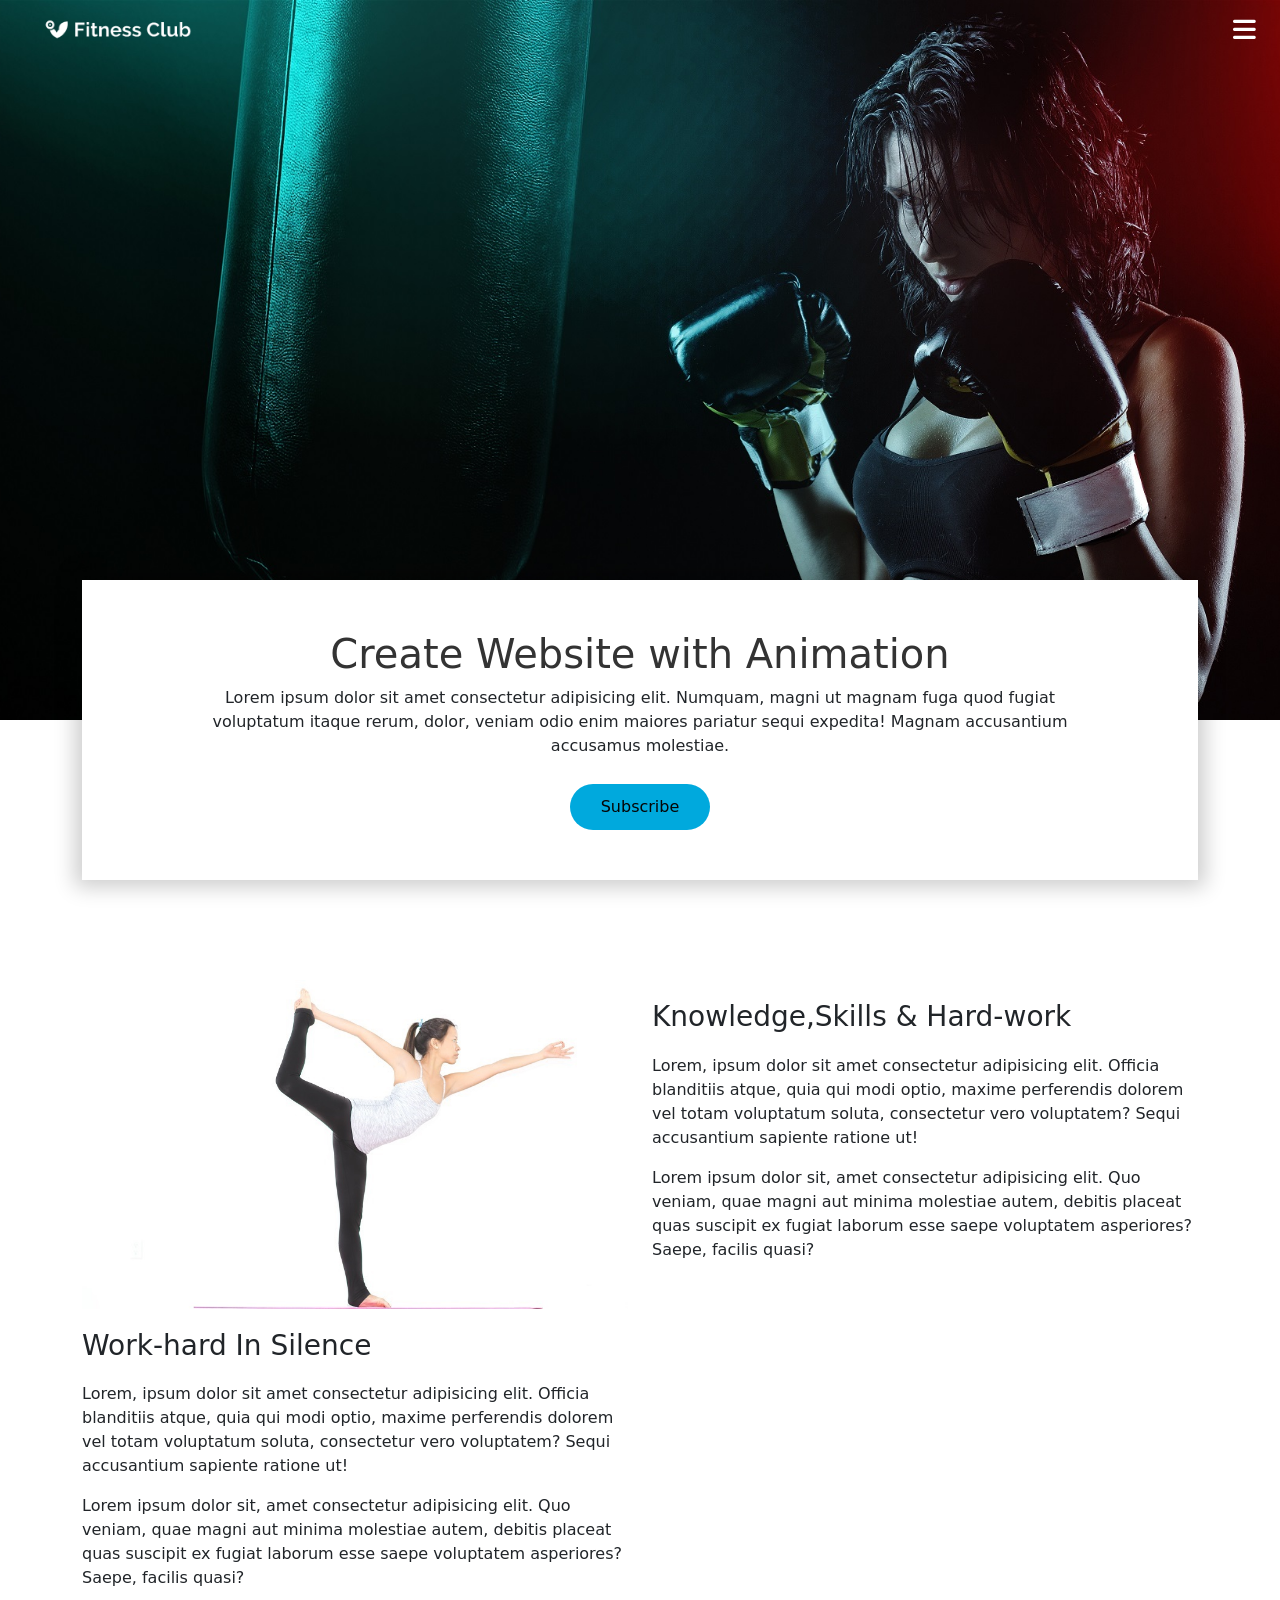
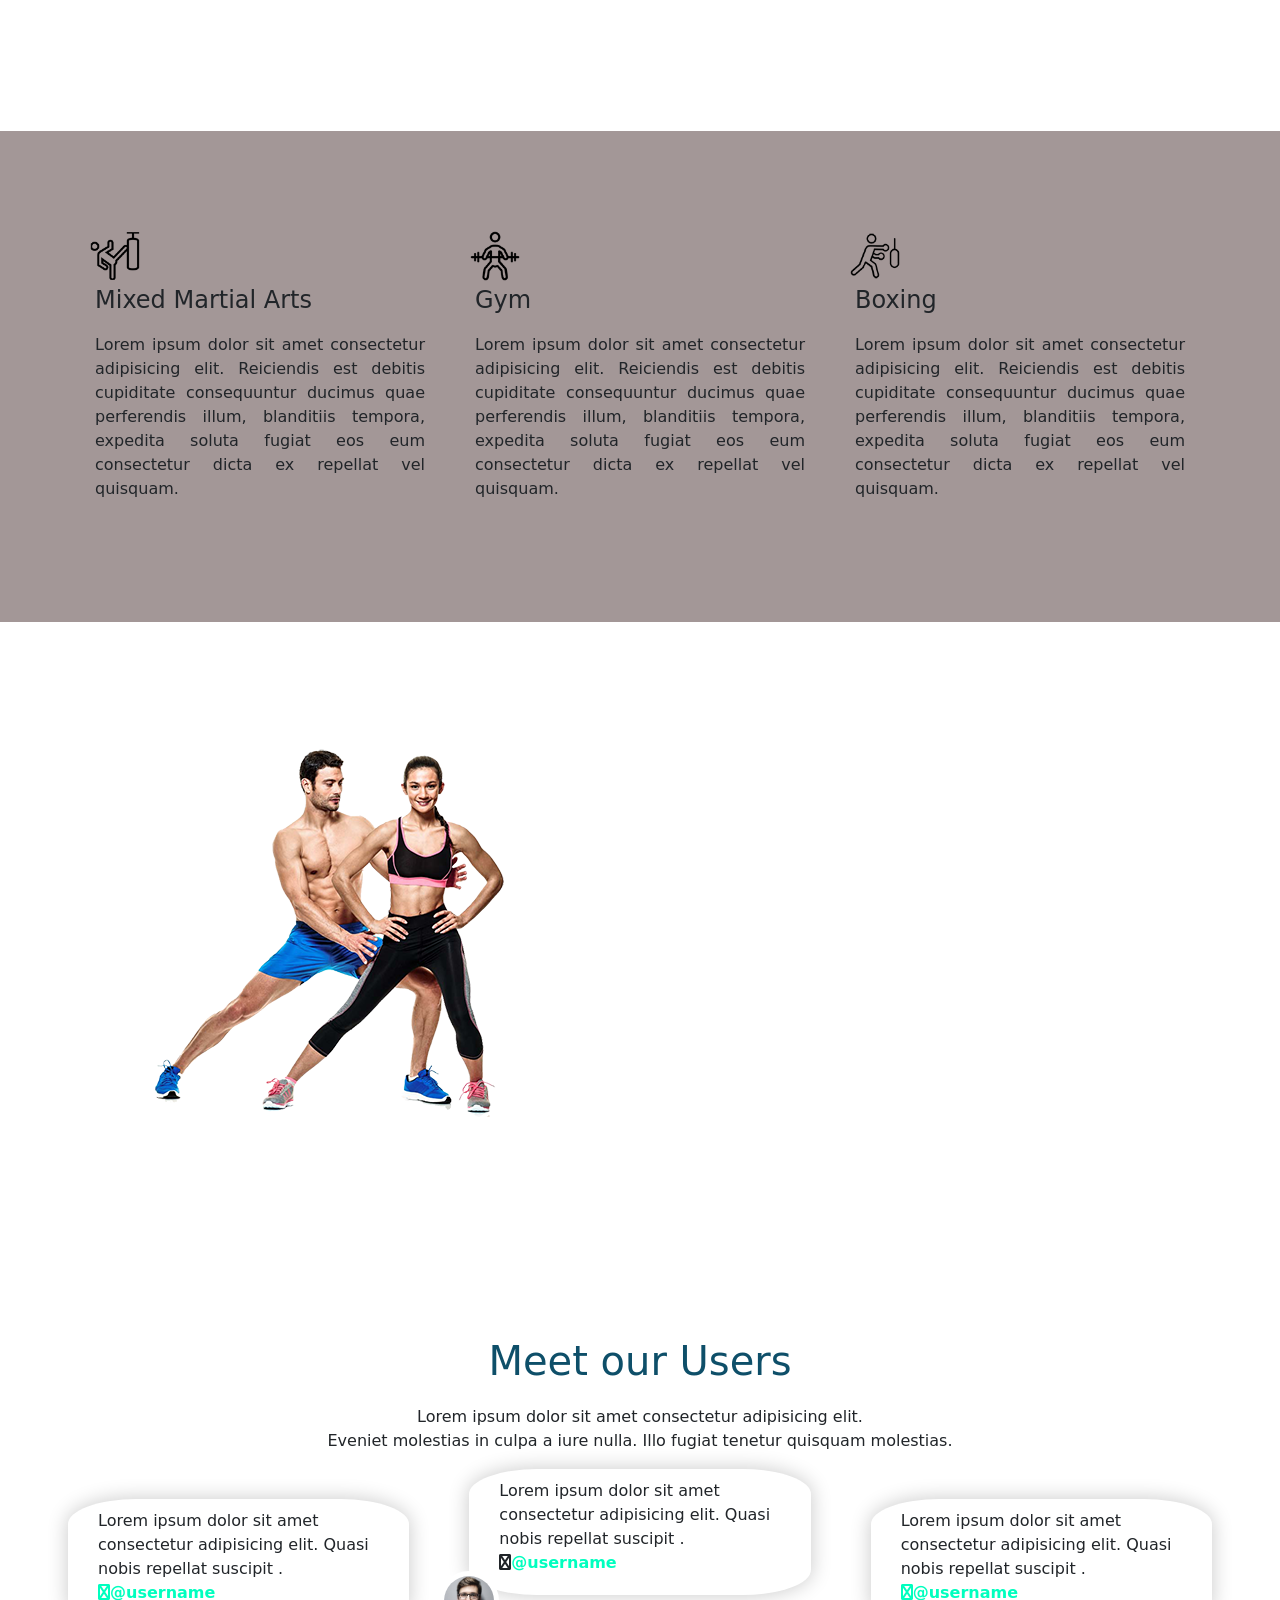
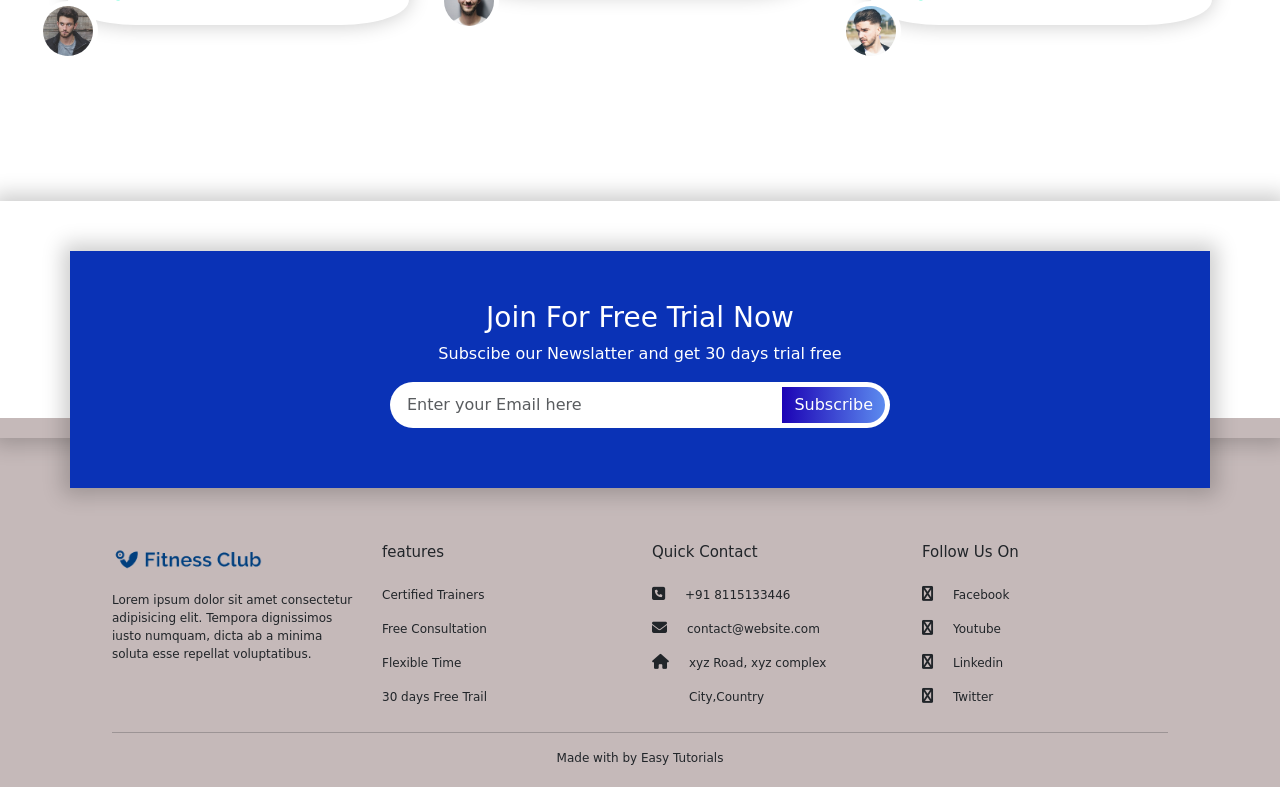
<file: Fitness_website/index.html>
<!DOCTYPE html>
<html lang="en">
<head>
    <meta charset="UTF-8">
    <meta http-equiv="X-UA-Compatible" content="IE=edge">
    <meta name="viewport" content="width=device-width, initial-scale=1.0">
    <title>Fitness Website</title>
    <link rel="stylesheet" href="index.css">
    <link rel="stylesheet" href="https://cdn.jsdelivr.net/npm/bootstrap@5.3.0-alpha3/dist/css/bootstrap.min.css">
    <script src="https://cdn.jsdelivr.net/npm/bootstrap@5.3.0-alpha3/dist/js/bootstrap.bundle.min.js" ></script>
    <link rel="stylesheet" href="https://cdnjs.cloudflare.com/ajax/libs/font-awesome/6.4.0/css/all.min.css">
    <link rel="stylesheet" href="https://cdnjs.cloudflare.com/ajax/libs/animate.css/4.1.1/animate.min.css">

</head>
<body>
    <!-- Header -->

    <section id="header">
        <nav>
            <nav class="navbar navbar-light">
                <div class="container-fluid">
                  <a class="navbar-brand" href="#"><img src="images/logo-white.png" ></a>
                  <button class="navbar-toggler" type="button" data-bs-toggle="collapse" data-bs-target="#navbarNav" aria-controls="navbarNav" aria-expanded="false" aria-label="Toggle navigation">
                    <i class="fa fa-bars"></i>
                  </button>
                  <div class="collapse navbar-collapse" id="navbarNav">
                    <ul class="navbar-nav">
                      <li class="nav-item">
                        <a class="nav-link"  href="#top">Home</a>
                      </li>
                      <li class="nav-item">
                        <a class="nav-link" href="#about">ABOUT US</a>
                      </li>
                      <li class="nav-item">
                        <a class="nav-link" href="#services">SERVICES</a>
                      </li>
                      <li class="nav-item">
                        <a class="nav-link " href="#features">FEATURES</a>
                      </li>
                      <li class="nav-item">
                        <a class="nav-link " href="#testimonial">REVIEW</a>
                      </li>
                      <li class="nav-item">
                        <a class="nav-link " href="#footer">CONTACT US</a>
                      </li>
                    </ul>
                  </div>
                </div>
              </nav>
        </nav>

    </section>

    <!-- Welcome Section -->

    <section id="welcome">
      <div class="container">
        <div class=" welcome text-center wow fadeInUp">
          <h1>Create Website with Animation</h1>
          <p>Lorem ipsum dolor sit amet consectetur adipisicing elit. Numquam, magni ut magnam fuga quod fugiat voluptatum itaque rerum, dolor, veniam odio enim maiores pariatur sequi expedita! Magnam accusantium accusamus molestiae.</p>
          <button type="submit" class="btn home-btn">Subscribe</button>
        </div>
      </div>
    </section>

    <!-- About_us Section -->
    <section id="about">
      <div class="container">
        <div class="row">
          <div class="col-md-6 text-center " class="wow slideInLeft"><img src="images/run.jpg"class="img-fluid"></div>
          <div class="col-md-6 text-justify wow fadeInRight">
            <h3>Knowledge,Skills & Hard-work</h3>
            <p>Lorem, ipsum dolor sit amet consectetur adipisicing elit. Officia blanditiis atque, quia qui modi optio, maxime perferendis dolorem vel totam voluptatum soluta, consectetur vero voluptatem? Sequi accusantium sapiente ratione ut!</p> <p>Lorem ipsum dolor sit, amet consectetur adipisicing elit. Quo veniam, quae magni aut minima molestiae autem, debitis placeat quas suscipit ex fugiat laborum esse saepe voluptatem asperiores? Saepe, facilis quasi?</p></div>
          <div class="col-md-6 text-justify wow fadeInLeft">
            <h3>Work-hard In Silence</h3>
            <p>Lorem, ipsum dolor sit amet consectetur adipisicing elit. Officia blanditiis atque, quia qui modi optio, maxime perferendis dolorem vel totam voluptatum soluta, consectetur vero voluptatem? Sequi accusantium sapiente ratione ut!</p> <p>Lorem ipsum dolor sit, amet consectetur adipisicing elit. Quo veniam, quae magni aut minima molestiae autem, debitis placeat quas suscipit ex fugiat laborum esse saepe voluptatem asperiores? Saepe, facilis quasi?</p></div>
            <div class="col-md-6 wow fadeInRight">
              <div class=" embed-responsive embed-responsive-16by9">
                <iframe width="560" height="315" src="https://www.youtube.com/embed/X655B4ISakg" title="YouTube video player" frameborder="0" allow="accelerometer; autoplay; clipboard-write; encrypted-media; gyroscope; picture-in-picture; web-share" allowfullscreen></iframe>
               </div>
            </div>
           </div>
      </div>
    </section>

    <!-- Services Section -->

    <section id="services">
      <div class="container">
        <div class="row wow fadeInUp">
          <div class="col-md-4">
            <img src="images/mma.png" class="wow fadeInRight dalay-1s">
            <h4  class="wow fadeInRight delay-2s">Mixed Martial Arts</h4>
            <p>Lorem ipsum dolor sit amet consectetur adipisicing elit. Reiciendis est debitis cupiditate consequuntur ducimus quae perferendis illum, blanditiis tempora, expedita soluta fugiat eos eum consectetur dicta ex repellat vel quisquam.</p>
          </div>
          <div class="col-md-4">
            <img src="images/gym.png" alt="">
            <h4>Gym</h4>
            <p>Lorem ipsum dolor sit amet consectetur adipisicing elit. Reiciendis est debitis cupiditate consequuntur ducimus quae perferendis illum, blanditiis tempora, expedita soluta fugiat eos eum consectetur dicta ex repellat vel quisquam.</p>
          </div>
          <div class="col-md-4">
            <img src="images/boxing.png" alt="">
            <h4>Boxing</h4>
            <p>Lorem ipsum dolor sit amet consectetur adipisicing elit. Reiciendis est debitis cupiditate consequuntur ducimus quae perferendis illum, blanditiis tempora, expedita soluta fugiat eos eum consectetur dicta ex repellat vel quisquam.</p>
          </div>
         
        </div>
      </div>
    </section>

    <!-- Feature Section -->

    <section id="features">
      <div class="container">
        <div class="row ">
          <div class="col-md-6">
            <img src="images/feature.png" class="img-fluid">
          </div>
          <div class="col-md-6">
            <div class="feature-box">
              <div class="feature-left">
                <i class="fa fa-trophy"></i>

              </div>
              <div class="feature-right">
                <h4>Certified Trainers</h4>
                <p>Lorem ipsum dolor sit amet, consectetur adipisicing elit. Velit aperiam reprehenderit .</p>
              </div>
            </div>

            <div class="feature-box">
              <div class="feature-left">
                <i class="fa fa-heartbeat"></i>

              </div>
              <div class="feature-right">
                <h4>Free Consultantation</h4>
                <p>Lorem ipsum dolor sit amet, consectetur adipisicing elit. Velit aperiam reprehenderit .  </p>
              </div>
            </div>

            <div class="feature-box">
              <div class="feature-left">
                <i class="fa fa-linkedin-square" ></i>

              </div>
              <div class="feature-right">
                <h4>Flexible Time</h4>
                <p>Lorem ipsum dolor sit amet, consectetur adipisicing elit. Velit aperiam reprehenderit .</p>
              </div>
            </div>
          </div>
          
        </div>
      </div>
    </section>

    <!-- Testimonial-Section -->

    <section id="testimonial">
      <div class="cotainer">
        <h1 class="text-center">Meet our Users</h1>
        <p class="text-center">Lorem ipsum dolor sit amet consectetur adipisicing elit. <br> Eveniet molestias in culpa a iure nulla. Illo fugiat tenetur quisquam molestias.</p>
        <div class="row">
          <div class="col-md-4">
            <p class="review">Lorem ipsum dolor sit amet consectetur adipisicing elit. Quasi nobis repellat suscipit . <br><i class="fa fa-twitter"></i><span>@username</span></p>
            <img src="images/user1.jpg">
          </div>
          
          <div class="col-md-4 middle">
            <p class="review">Lorem ipsum dolor sit amet consectetur adipisicing elit. Quasi nobis repellat suscipit . <br><i class="fa fa-twitter-square" ></i><span>@username</span></p>
            <img src="images/user2.jpg">
          </div>

          <div class="col-md-4">
            <p class="review">Lorem ipsum dolor sit amet consectetur adipisicing elit. Quasi nobis repellat suscipit . <br><i class="fa fa-twitter"></i><span>@username</span></p>
            <img src="images/user3.jpg">
          </div>
        </div>
      </div>
    </section>

    <!-- Subscribe-Section -->

    <section class="subscribe">
      <div class="container">
        <div class=" subscribe text-center">
          <h3>Join For Free Trial Now</h3>
          <p>Subscibe our Newslatter and get 30 days trial free</p>
          <div class="input-group">
            <input type="email" class="form-control" placeholder="Enter your Email here">
            <div class="input-group-append">
              <button type="submit" class="input-group-text btn">Subscribe</button>
            </div>
          </div>

        </div>
      </div>
    </section>

    <!-- Footer-Section -->

    <section id="footer">
      <div class="container">
        <div class="row">
          <div class="col-md-3">
            <img src="images/logo.png" class="footer-logo" alt="">
            <p>Lorem ipsum dolor sit amet consectetur adipisicing elit. Tempora dignissimos iusto numquam, dicta ab a minima soluta esse repellat voluptatibus.</p>
          </div>

          <div class="col-md-3">
            <h1>features</h1>
            <p>Certified Trainers</p>
            <p>Free Consultation</p>
            <p>Flexible Time</p>
            <p>30 days Free Trail</p>
          </div>

          <div class="col-md-3">
            <h1>Quick Contact</h1>
            <p><i class="fa fa-phone-square"></i>+91 8115133446</p>
            <p><i class="fa fa-envelope"></i>contact@website.com</p>
            <p><i class="fa fa-home"></i>xyz Road, xyz complex</p>
            <p class="city">City,Country</p>
          </div>

          <div class="col-md-3">
            <h1>Follow Us On</h1>
            <p><i class="fa fa-facebook"></i>Facebook</p>
            <p><i class="fa fa-youtube"></i>Youtube</p>
            <p><i class="fa fa-linkedin"></i>Linkedin</p>
            <p><i class="fa fa-twitter"></i>Twitter</p>
           
          </div>
        </div><hr>
        <p id="copyright">Made with <i class="fa fa-heart-o"></i>by Easy Tutorials </p>

      </div>
    </section>

    <!-- Smooth scroll js-->
    <script src="js/smooth-scroll.js"></script>
    <script>
      var scroll = new SmoothScroll('a[href*="#"]');
    </script>

    <!-- Animation Section -->
    <script src="js/wow.min.js"></script>
    <script>
      new WOW().init();
    </script>
    
</body>
</html>
</file>
<file: Fitness_website/index.css>
*{
    padding: 0;
    margin: 0;
}
#header{
    background-image: url(images/banner.jpg);
    height: 80vh;
    background-size: cover;
    background-position: center;
}
.navbar-nav li a{
    float: right;
    color: #fff!important;
}
.navbar-brand img{
    width: 150px;
    margin-left: 30px;
}
.navbar-toggler{
    border: none!important;
    outline: none!important;
}
nav .fa-bars{
    color: #fff!important;
    font-size: 26px;
}
/* Welcome CSS */
.welcome{
    padding: 50px 100px;
    margin-top: -140px ;
    background-color: white;
    box-shadow: 0 0 20px 7px rgba(0, 0,0,0.2);
}
.welcome h1{
    color: #333;
}
.welcome .home-btn{
    margin-top: 10px;
    padding: 10px 30px;
    border-radius: 30px;
    color: rgb(5, 5, 5);
    background-color: rgb(0, 169, 221);
}
.welcome .btn:focus{
    box-shadow: none;
}
.welcome .btn:hover{
    background-color: aqua;
}

/* About-section */

#about{
    padding-top:100px;
    padding-bottom: 100px;
}
#about .col-md-6{
    padding: 20px 1opx;
}
#about h3{
    margin: 20px auto;
}
/* service */
#services{
    background-color: rgb(163, 151, 151);
    padding-top: 80px;
    padding-bottom: 80px;
}
#services .col-md-4{  
    padding: 20px;
}
#services .col-md-4 h4{  
    padding: 5px;
}
#services .col-md-4 img{  
    width: 50px;
}
#services .col-md-4 p{  
    padding: 5px;
    text-align: justify;
}

/* features */

#features{
    padding-top: 100px;
    padding-bottom: 100px;
    background: linear-gradient(rgba(0,0,0,0.8),rgba(0,0,0,0.8)),url(images/feature-background.jpg);
    background-position: center;
    background-size: cover;
    background-attachment: fixed;
    color: #fff;
}
#features .col-md-6{
    padding: 20px;
}
.feature-box{
    height: 120px;
}
.feature-box .feature-left{
    height: 120px;
    width: 20%;
    float: left;
}
.feature-box .feature-left .fa{
    padding-top: 13px;
    font-size: 50px;
}
.feature-box .feature-right{
    height: 120px;
    width: 80%;
    float: left;
}
.feature-box .feature-right h4{
    padding-top: 10px;
    padding-left: 15px;
}
.feature-box .feature-right p{
    padding-left: 15px;
    text-align: left;
}
/* testimonial-section */
#testimonial{
    padding-top: 100px;
    padding-bottom: 100px;
    padding-left: 50px;
    padding-right: 50px;
}
#testimonial .col-md-4{
    padding: 10px 30px;
    /* box-shadow: 10px 10px 10px 10px black; */
    padding-bottom: 10px;
}
#testimonial p{
    border-radius: 50%;
}
#testimonial img{
    width: 60px;
    height: 60px;
    border-radius: 50%;
    margin-left: -30px;
    margin-top: -40px;
    border: 5px Solid white;
    margin-bottom: 30px;
}
.review{
    font-size: 16px;
    padding: 10px 10px 10px 30px;
    border-radius: 5px;
    box-shadow: 0px 0px 20px 1px rgba(0, 0, 0,0.2);
}
.review .fa-twitter{
    color: rgb(0, 255, 191);
}
#testimonial span{
    color: rgb(0, 255, 191);
    font-weight: 600;
    font-size: 16px;
}
#testimonial h1{
    margin-bottom: 20px;
    color: rgb(14, 79, 105);
}
#testimonial p{
    padding-bottom: 20px;
    /* color: bisque; */
    border-radius: 20%;
}
#testimonial .middle{
    margin-bottom: -30px;
    margin-top: -30px;

}

/* Subscibe-Section */
.subscribe{
    padding: 50px 30px;
    position: relative;
    box-shadow: 0 0 20px 7px rgba(0, 0, 0,0.2);
    margin-bottom: -100px;
}
.subscribe .container{
    background-color: rgb(10, 50, 182);
    padding: 0px;

}
.subscribe h3, .subscribe p{
    color: white;

}
.subscribe .input-group{
    border-radius: 30px;
    background-color: #fff;
    max-width: 500px;
    margin: 10px auto;
    padding: 5px;
}
.subscribe .form-control{
    border: none;
    background: transparent;
}
.subscribe .form-control:focus{
    box-shadow: none;
    background: transparent;
}
.subscribe .input-group-append{
    background-image: linear-gradient(to right,#1c03b5,#5c8bef);
    border-radius: 30px;
}
.subscribe .input-group-text{
    background: transparent;
    border: none;
    color: white;
}
/* footer-Section */

#footer{
    padding: 100px;
    margin-top: 80px;
    background-color: rgb(197, 185, 185);
}
.footer-logo{
    width: 150px;
    margin-top: 25px;
    margin-bottom: 15px;
}
#footer h1{
    font-size: 15px;
    text-align: left;
    margin-top: 25px;
    margin-bottom: 25px;
}
#footer p{
    font-size: 12px;
    /* text-align: center; */
}
#footer .city{
    margin-left: 37px;
}
#footer .row .fa{
    padding-right:20px;
    font-size: 15px;
}
#footer hr{
    margin-top: 10px;
}
#footer .fa-heart-o {
    color: red;
    font-size: 17px;
}
#copyright{
    margin-bottom: -80px;
    text-align: center;
    font-size: 15px;
}
</file>
